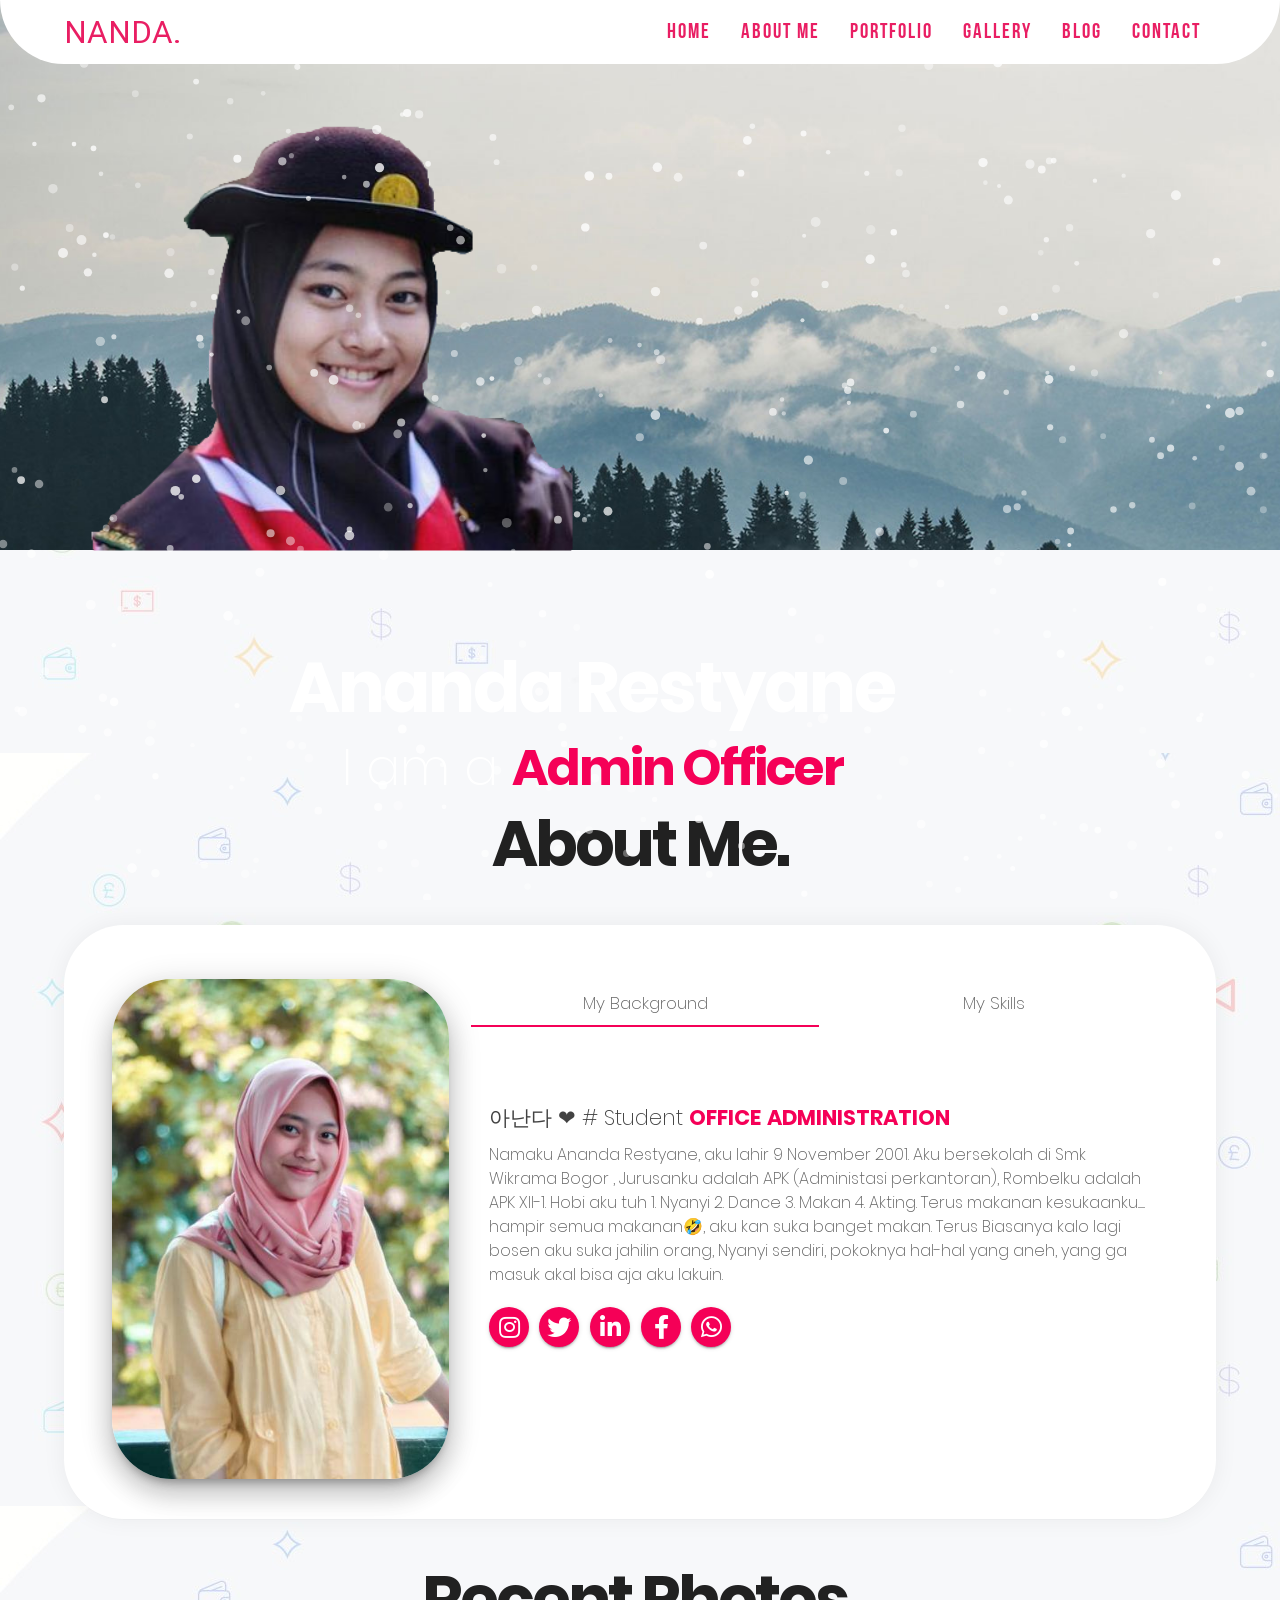
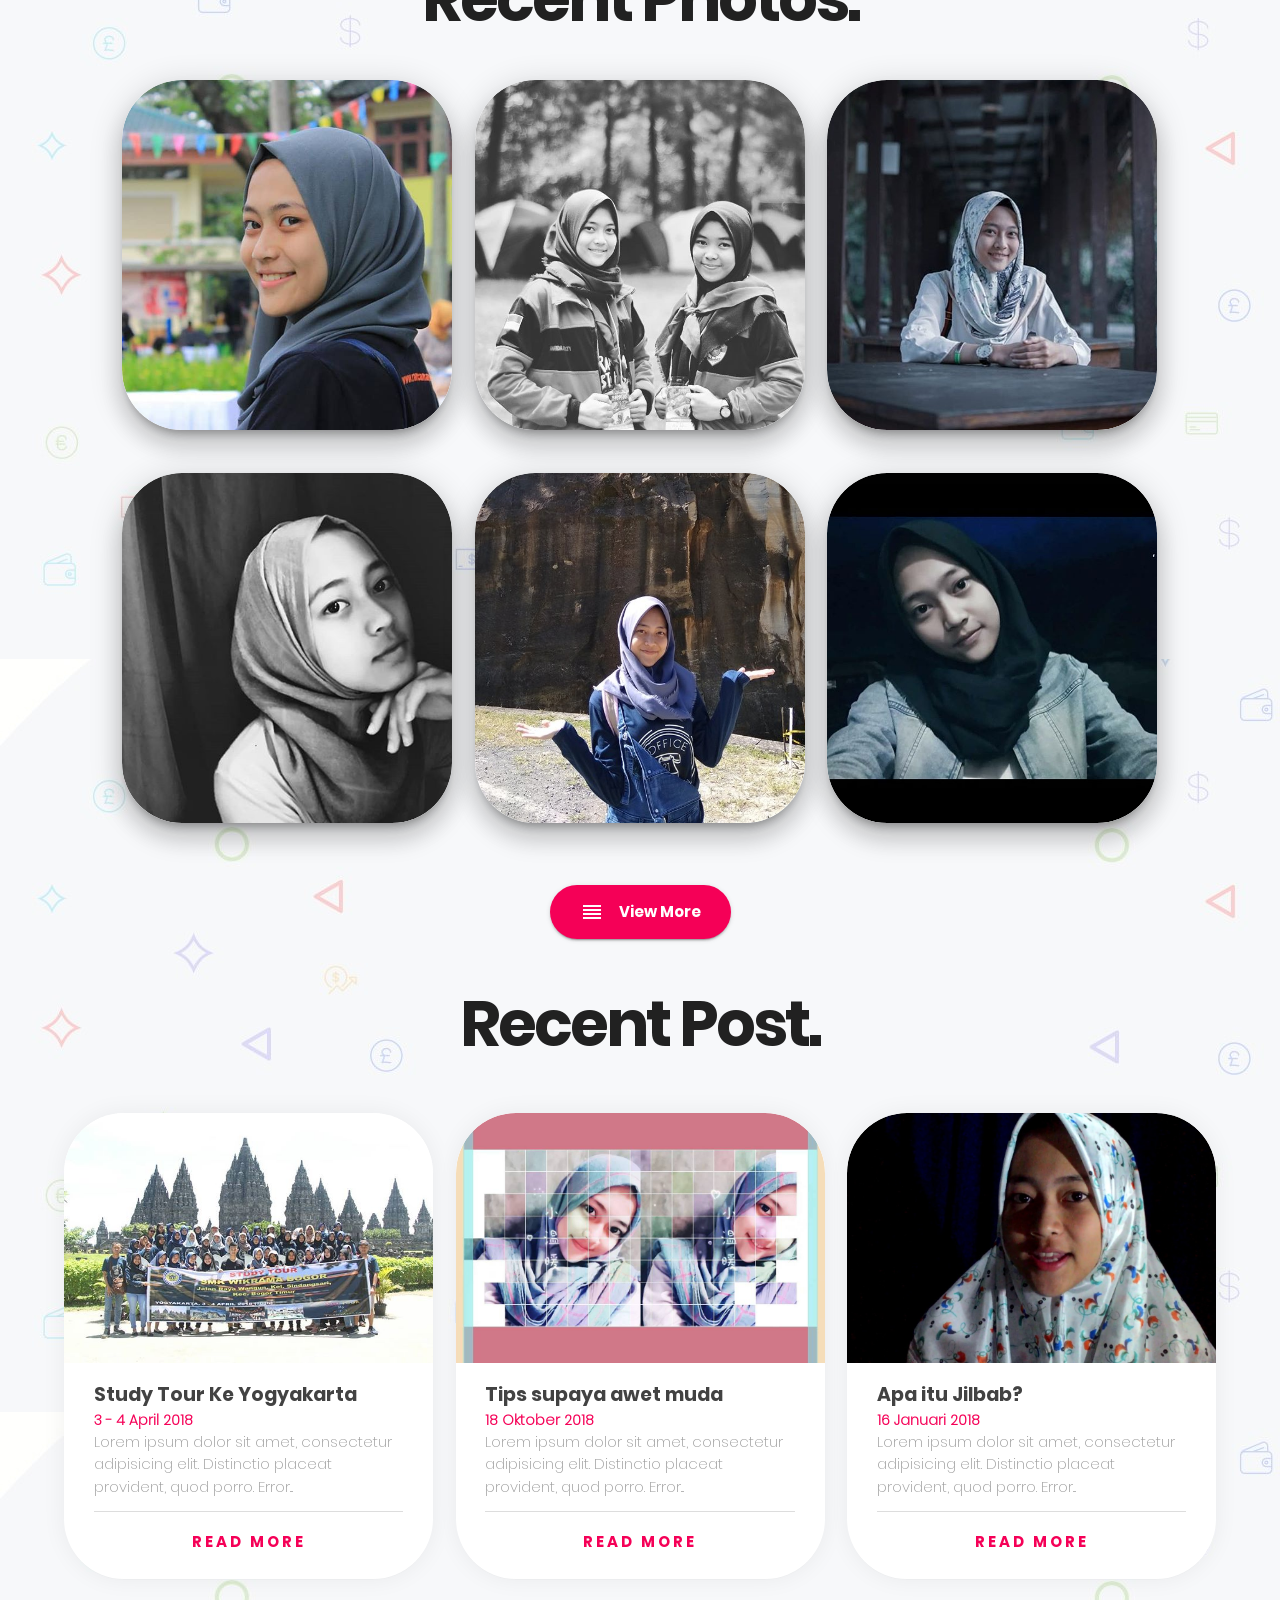
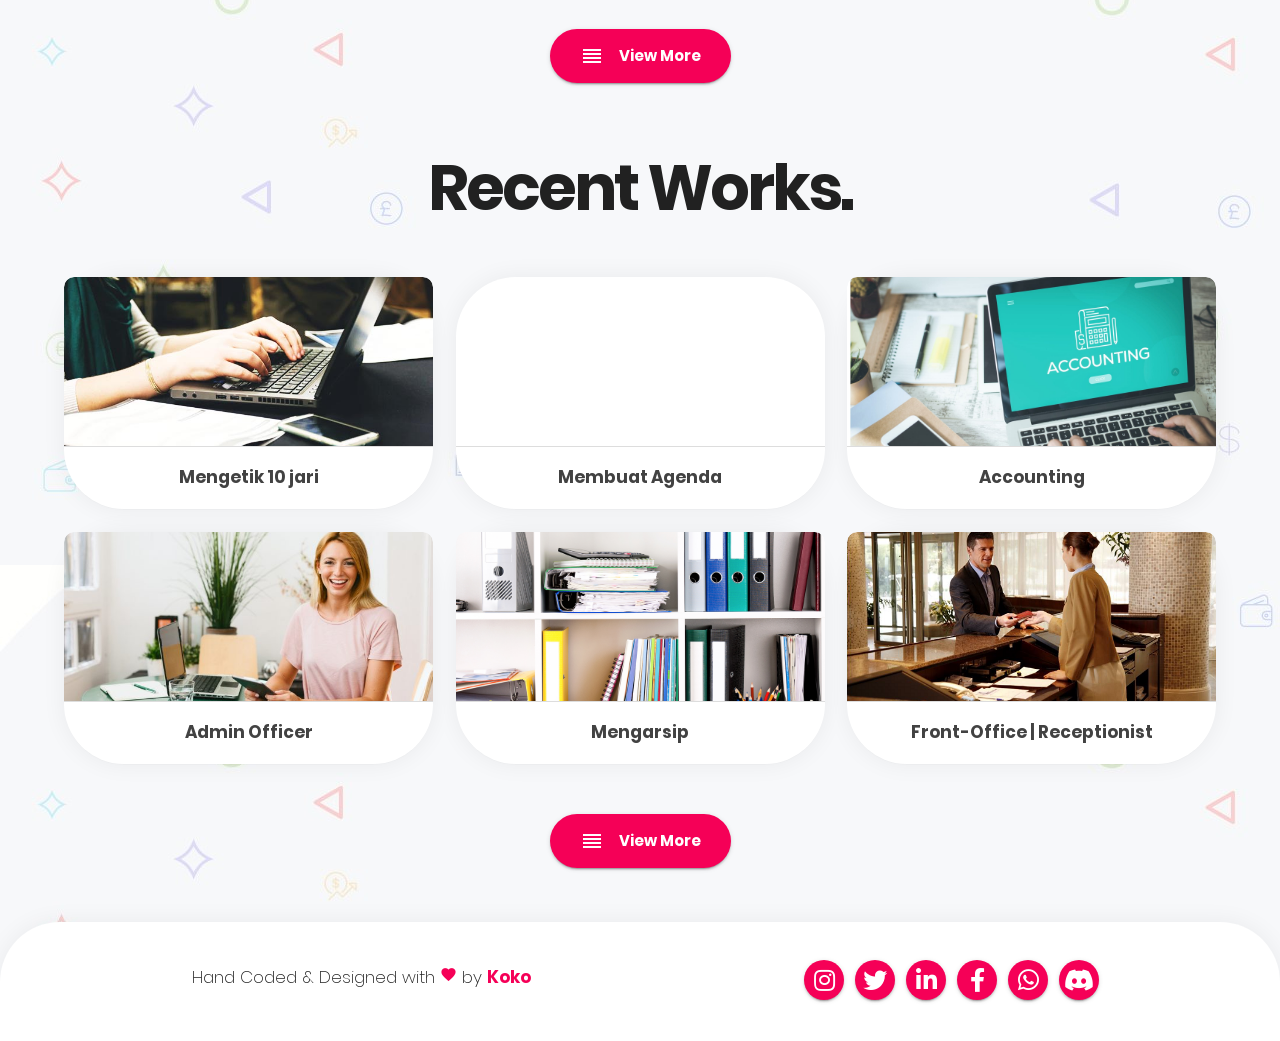
<file: index.html>
<!DOCTYPE html>
<html>
<head>
	<meta charset="utf-8">
	<meta http-equiv="X-UA-Compatible" content="IE=edge">
	<title>Ananda Restyane | Home</title>

    <link rel="icon" type="image/png" sizes='500x500' href="img/log1.png" />
	<link href="https://fonts.googleapis.com/icon?family=Material+Icons" rel="stylesheet">
	<link rel="stylesheet" href="https://use.fontawesome.com/releases/v5.4.1/css/all.css" integrity="sha384-5sAR7xN1Nv6T6+dT2mhtzEpVJvfS3NScPQTrOxhwjIuvcA67KV2R5Jz6kr4abQsz" crossorigin="anonymous">

	<link rel="stylesheet" href="css/materialize.css">
	<link rel="stylesheet" href="css/style.css">
	<link rel="stylesheet" href="css/animate.min.css">
</head>
<body >
	<div class="navbar-fixed transisi" style="position: absolute;">
		<nav class="z-depth-0 transisi navlow white">
			<div class="nav-wrapper">
				<div class="container" style="width: 90%;">
					<a href="index.html" class="brand-logo transisi monst pink-text">NANDA.</a>
					<a href="#" data-activates="mobile-demo" class="button-collapse"><i class="material-icons">menu</i></a>
					<ul class="right hide-on-med-and-down">
						<li><a href="index.html" class="navlink pink-text bebas">Home</a></li>
						<li><a href="https://www.linkedin.com/in/ananda-restyane-542095187/"  class="navlink pink-text bebas">About Me</a></li>
						<li><a href="portfolio.html" class="navlink pink-text bebas">Portfolio</a></li>
						<li><a href="gallery.html" class="navlink pink-text bebas">Gallery</a></li>
						<li><a href="blog.html" class="navlink pink-text bebas">Blog</a></li>
						<li><a href="contact.html" class="navlink pink-text bebas">Contact</a></li>
					</ul>
                  <!--   <ul id='supportdropdown' class='dropdown-content'>
                        <li><a href="#!" class="black-text bebas">Contact</a></li>d
                        <li><a href="#!" class="black-text bebas">FAQ</a></li>
                    </ul> -->

                </div>
            </div>
        </nav>
    </div>

    <canvas id="canvas" style="width: 100%;"></canvas>
    <div class="bg-cover" data-stellar-background-ratio="0.6" >
    	<div class="container" style="width: 90%;">
    		<br><br><br><br><br>
    		<div class="row">
    			<div class="col l6 hide-on-med-and-down">
    				<img src="img/Foto/20.png"  alt="" height="450" style="margin-top: -10px; ">
    			</div><br>
    			<div class="col l6 m10 s12" style=" margin-top: 5%;">
    				<h1 class="poppinsbold fadeInDown wow animated white-text center" style="letter-spacing: -2px;font-size: 70px;">Ananda Restyane</h1>
    				<h4 class="poppinsregular fadeInDown wow animated white-text center" style="font-size: 50px; margin-top: -10px">I am a <span class="poppinsbold pink-text text-accent-3 typed" id="typed">Admin Officer</span></h4>
    			</div>
    		</div>
    	</div>
    </div>

<div class="container" style="width: 90%;">
    	<h1 class="poppinsbold grey-text center text-darken-4" style="margin-top: 4%;letter-spacing: -3px;">About Me.</h1>
        <div class="card z-depth-12" style="margin-top: 4%;border-radius: 60px;">
            <div class="card-content">
                <div class="container" style="width: 95%;margin-top: 3%;">
                    <div class="row">
                        <div class="col l4 m4 s12 ig-photo">
                            <div class="zoom-wrapper z-depth-5" style="overflow:hidden;height: 500px;border-radius: 60px;">
                                <div class="card-photo" style="background-image: url(img/a.jpg); height: 100%; position: relative;"></div>
                            </div>
                        </div>
                        <div class="col l8 m8 s12">
                            <div class="row">
                                <div class="col s12">
                                    <ul class="tabs tabs-fixed-width">
                                        <li class="tab col s3"><a class="active grey-text text-darken-2 waves-effect" href="#test1" style="text-transform: capitalize;font-size: 17px;">My Background</a></li>
                                        <li class="tab col s3"><a class="grey-text text-darken-2 waves-effect" href="#test2" style="text-transform: capitalize;font-size: 17px;">My Skills</a></li>
                                        <div class="indicator" style="right: 389px; left: 0px;"></div><div class="indicator" style="right: 389px; left: 0px;"></div></ul>
                                    </div>
                                    <div id="test1" class="col s12">
                                        <div class="container" style="width: 95%;">
                                            <h4 class="grey-text text-darken-3" style="margin-top: 12%;font-size: 21px;">아난다 ❤ # Student <span class="pink-text text-accent-3 poppinsbold" style="letter-spacing: 0px;">OFFICE</span> <span class="pink-text text-accent-3 poppinsbold" style="letter-spacing: 0px;">ADMINISTRATION</span> </h4>
                                            <p class="grey-text text-darken-2" style="font-size: 16px;">Namaku Ananda Restyane, aku lahir 9 November 2001. Aku bersekolah di Smk Wikrama Bogor , Jurusanku adalah APK (Administasi perkantoran), Rombelku adalah APK XII-1. Hobi aku tuh  1. Nyanyi 2. Dance 3. Makan 4. Akting. Terus makanan kesukaanku....... hampir semua makanan🤣, aku kan suka banget makan. Terus Biasanya kalo lagi bosen aku suka jahilin orang, Nyanyi sendiri, pokoknya hal-hal yang aneh, yang ga masuk akal bisa aja aku lakuin.<br>
                                            </p>
                                            <!-- icon sosmed -->
                                            <div class="sosmed-links" style="margin-top: 3%;">
                                                <a target="_blank" href="https://www.instagram.com/nandarsty_/?hl=id" class="btn-floating pink accent-3 hoverable waves-effect waves-light" style="margin-right: 1%;"><i class="material-icons fab fa-instagram"></i></a>
                                                <a target="_blank" href="" class="btn-floating pink accent-3 hoverable waves-effect waves-light" style="margin-right: 1%;"><i class="material-icons fab fa-twitter"></i></a>
                                                <a target="_blank" href="" class="btn-floating pink accent-3 hoverable waves-effect waves-light" style="margin-right: 1%;"><i class="material-icons fab fa-linkedin-in"></i></a>
                                                <a target="_blank" href="https://www.facebook.com/ananda.restyane" class="btn-floating pink accent-3 hoverable waves-effect waves-light" style="margin-right: 1%;"><i class="material-icons fab fa-facebook-f"></i></a>
                                                <a target="_blank" href="https://api.whatsapp.com/send?phone=628" class="btn-floating pink accent-3 hoverable waves-effect waves-light" style="margin-right: 1%;"><i class="material-icons fab fa-whatsapp"></i></a>
                                            </div>

                                        </div>
                                    </div>

                                    <div id="test2" class="col s12" style="display: none;">
                                        <div class="container" style="width: 95%;">
                                            <div class="row" style="margin-top: 8%;">
                                                <div class="col l4 m12 s12" style="border-right: 1px solid #ddd;">
                                                    <p class="poppinsbold grey-text text-darken-4 center" style="font-size: 20px;letter-spacing: 0px;padding-bottom: 4%;border-bottom: 1px solid #ddd;">Microsoft Office</p>
                                                    <div class="chipz center" style="margin-top: 5%;">
                                                        <span class="chip pink accent-3 white-text poppinsbold" style="font-size: 15px;letter-spacing: 0px;">Ms. Excel</span>
                                                        <span class="chip pink accent-3 white-text poppinsbold" style="font-size: 15px;letter-spacing: 0px;">Ms. Word</span>
                                                        <span class="chip pink accent-3 white-text poppinsbold" style="font-size: 15px;letter-spacing: 0px;">Ms. Power Point</span>
                                                        <span class="chip pink accent-3 white-text poppinsbold" style="font-size: 15px;letter-spacing: 0px;">Ms. Access</span>
                                                      <!--   <span class="chip pink accent-3 white-text poppinsbold" style="font-size: 15px;letter-spacing: 0px;"></span>
                                                        <span class="chip pink accent-3 white-text poppinsbold" style="font-size: 15px;letter-spacing: 0px;"></span>
                                                        <span class="chip pink accent-3 white-text poppinsbold" style="font-size: 15px;letter-spacing: 0px;"></span>
                                                        <span class="chip pink accent-3 white-text poppinsbold" style="font-size: 15px;letter-spacing: 0px;"></span>
                                                        <span class="chip pink accent-3 white-text poppinsbold" style="font-size: 15px;letter-spacing: 0px;"></span>
                                                        <span class="chip pink accent-3 white-text poppinsbold" style="font-size: 15px;letter-spacing: 0px;"></span> -->
                                                    </div>
                                                </div>
                                                <div class="col l4 m12 s12" style="border-right: 1px solid #ddd;">
                                                    <p class="poppinsbold grey-text text-darken-4 center" style="font-size: 20px;letter-spacing: 0px;padding-bottom: 4%;border-bottom: 1px solid #ddd;">Design</p>
                                                    <div class="chipz center" style="margin-top: 5%;">
                                                        <span class="chip pink accent-3 white-text poppinsbold" style="font-size: 15px;letter-spacing: 0px;">Photoshop</span>
                                                        <span class="chip pink accent-3 white-text poppinsbold" style="font-size: 15px;letter-spacing: 0px;">Video Scribe</span>
                                                        <span class="chip pink accent-3 white-text poppinsbold" style="font-size: 15px;letter-spacing: 0px;">Movie Maker</span>
                                                        <span class="chip pink accent-3 white-text poppinsbold" style="font-size: 15px;letter-spacing: 0px;">Google SketchUp</span>
                                                      <!--<span class="chip pink accent-3 white-text poppinsbold" style="font-size: 15px;letter-spacing: 0px;">XML</span>
                                                        <span class="chip pink accent-3 white-text poppinsbold" style="font-size: 15px;letter-spacing: 0px;">Android XML</span>
                                                        <span class="chip pink accent-3 white-text poppinsbold" style="font-size: 15px;letter-spacing: 0px;">Materialize</span>
                                                        <span class="chip pink accent-3 white-text poppinsbold" style="font-size: 15px;letter-spacing: 0px;">Bootstrap</span>
                                                        <span class="chip pink accent-3 white-text poppinsbold" style="font-size: 15px;letter-spacing: 0px;">Jquery</span>
                                                        <span class="chip pink accent-3 white-text poppinsbold" style="font-size: 15px;letter-spacing: 0px;">Frameworks</span> -->
                                                    </div>
                                                </div>
                                                <div class="col l4 m12 s12" style="border-right: 1px solid #ddd;">
                                                    <p class="poppinsbold grey-text text-darken-4 center" style="font-size: 20px;letter-spacing: 0px;padding-bottom: 4%;border-bottom: 1px solid #ddd;">Other</p>
                                                    <div class="chipz center" style="margin-top: 5%;">
                                                        <span class="chip pink accent-3 white-text poppinsbold" style="font-size: 15px;letter-spacing: 0px;">Mengetik 10 jari</span>
                                                        <span class="chip pink accent-3 white-text poppinsbold" style="font-size: 15px;letter-spacing: 0px;">Mengarsip</span>
                                                        <span class="chip pink accent-3 white-text poppinsbold" style="font-size: 15px;letter-spacing: 0px;">Buat Agenda</span></span>
                                                        <span class="chip pink accent-3 white-text poppinsbold" style="font-size: 15px;letter-spacing: 0px;">Speak English</span>
                                                        <span class="chip pink accent-3 white-text poppinsbold" style="font-size: 15px;letter-spacing: 0px;">Accounting</span>
                                                        <span class="chip pink accent-3 white-text poppinsbold" style="font-size: 15px;letter-spacing: 0px;">Administration</span>
                                                        <span class="chip pink accent-3 white-text poppinsbold" style="font-size: 15px;letter-spacing: 0px;">Handling telephone</span>
                                                         <span class="chip pink accent-3 white-text poppinsbold" style="font-size: 15px;letter-spacing: 0px;">Koresponden</span>
                                                    </div>
                                                </div>
                                            </div>
                                        </div>
                                    </div>
                                </div>  
                            </div>
                        </div>
                    </div>
                </div>
            </div>
   

 <h1 class="poppinsbold grey-text center text-darken-4" style="margin-top: 4%;letter-spacing: -3px;">Recent Photos.</h1>
 
<div class="row" style="margin-top: 4%;">
  <div class="container" style="width: 90%;">
    <div id="instafeed-gallery-feed">

        <a href="img/Foto/1.jpg" target="_blank" class="col l4 m4 s12 ig-photo animated zoomIn wow" style="margin-bottom: 4%;">
            <div class="zoom-wrapper z-depth-5" style="overflow: hidden;height: 350px;border-radius: 60px;">
                <div class="card-photo " style="background-image: url(img/Foto/1.jpg);height: 100%;border-radius: 60px;position: relative;">
                    <div class="card-photo-overlay">
                        <div class="container">
                            <div class="" style="text-align: center;margin-top: 32%;">
                                <div class="row">
                                    <div class="col l2 m2 s12"></div>
                                    <div class="col l4 m4 s12">
                                        <div class="" style="text-align: center;"><span class="white-text" style="margin-top: 0%;font-size: 20px;">
                                            <i class="material-icons left" style="font-size: 25px;margin-right: -5%;line-height: inherit;">favorite</i>172</span>
                                        </div>
                                    </div>
                                    <div class="col l4 m4 s12">
                                        <div class="" style="text-align: center;"><span class="white-text" style="margin-top: 0%;font-size: 20px;"><i class="material-icons left" style="font-size: 25px;margin-right: -5%;line-height: inherit;">chat_bubble</i>21</span>
                                        </div>
                                    </div>
                                    <div class="col l2 m2 s12"></div>
                                    <div class="col l12 m12 s12">
                                        <div class="container">
                                            <div class="" style="text-align: center;">
                                                <p class="white-text center" style="font-size: 11px;"> Now that I see u 😼</p>
                                            </div>
                                        </div>
                                    </div>
                                </div>
                            </div>
                        </div>
                    </div>
                </div>
            </div>
        </a>

        <a href="img/Foto/7.jpg" target="_blank" class="col l4 m4 s12 ig-photo animated zoomIn wow" style="margin-bottom: 4%;">
            <div class="zoom-wrapper z-depth-5" style="overflow: hidden;height: 350px;border-radius: 60px;">
                <div class="card-photo " style="background-image: url(img/Foto/7.jpg);height: 100%;border-radius: 60px;position: relative;">
                    <div class="card-photo-overlay">
                        <div class="container">
                            <div class="" style="text-align: center;margin-top: 32%;">
                                <div class="row">
                                    <div class="col l2 m2 s12"></div>
                                    <div class="col l4 m4 s12">
                                        <div class="" style="text-align: center;"><span class="white-text" style="margin-top: 0%;font-size: 20px;"><i class="material-icons left" style="font-size: 25px;margin-right: -5%;line-height: inherit;">favorite</i>220</span>
                                        </div>
                                    </div>
                                    <div class="col l4 m4 s12">
                                        <div class="" style="text-align: center;"><span class="white-text" style="margin-top: 0%;font-size: 20px;"><i class="material-icons left" style="font-size: 25px;margin-right: -5%;line-height: inherit;">chat_bubble</i>65</span>
                                        </div>
                                    </div>
                                    <div class="col l2 m2 s12"></div>
                                    <div class="col l12 m12 s12">
                                        <div class="container">
                                            <div class="" style="text-align: center;">
                                                <p class="white-text center" style="font-size: 11px;">Kegiatan Bantara selama 3 hari ❤</p>
                                            </div>
                                        </div>
                                    </div>
                                </div>
                            </div>
                        </div>
                    </div>
                </div>
            </div>
        </a>

        <a href="img/Foto/13.jpg" target="_blank" class="col l4 m4 s12 ig-photo animated zoomIn wow" style="margin-bottom: 4%;">
            <div class="zoom-wrapper z-depth-5" style="overflow: hidden;height: 350px;border-radius: 60px;">
                <div class="card-photo " style="background-image: url(img/Foto/13.jpg);height: 100%;border-radius: 60px;position: relative;">
                    <div class="card-photo-overlay">
                        <div class="container">
                            <div class="" style="text-align: center;margin-top: 32%;">
                                <div class="row">
                                    <div class="col l2 m2 s12"></div>
                                    <div class="col l4 m4 s12">
                                        <div class="" style="text-align: center;"><span class="white-text" style="margin-top: 0%;font-size: 20px;"><i class="material-icons left" style="font-size: 25px;margin-right: -5%;line-height: inherit;">favorite</i>204</span>
                                        </div>
                                    </div>
                                    <div class="col l4 m4 s12">
                                        <div class="" style="text-align: center;"><span class="white-text" style="margin-top: 0%;font-size: 20px;"><i class="material-icons left" style="font-size: 25px;margin-right: -5%;line-height: inherit;">chat_bubble</i>26</span>
                                        </div>
                                    </div>
                                    <div class="col l2 m2 s12"></div>
                                    <div class="col l12 m12 s12">
                                        <div class="container">
                                            <div class="" style="text-align: center;">
                                                <p class="white-text center" style="font-size: 11px;">some moments become memories 🤣</p>
                                            </div>
                                        </div>
                                    </div>
                                </div>
                            </div>
                        </div>
                    </div>
                </div>
            </div>
        </a>

        <a href="img/Foto/6.jpg" target="_blank" class="col l4 m4 s12 ig-photo animated zoomIn wow" style="margin-bottom: 4%;">
            <div class="zoom-wrapper z-depth-5" style="overflow: hidden;height: 350px;border-radius: 60px;">
                <div class="card-photo " style="background-image: url(img/Foto/6.jpg);height: 100%;border-radius: 60px;position: relative;">
                    <div class="card-photo-overlay">
                        <div class="container">
                            <div class="" style="text-align: center;margin-top: 32%;">
                                <div class="row">
                                    <div class="col l2 m2 s12"></div>
                                    <div class="col l4 m4 s12">
                                        <div class="" style="text-align: center;"><span class="white-text" style="margin-top: 0%;font-size: 20px;"><i class="material-icons left" style="font-size: 25px;margin-right: -5%;line-height: inherit;">favorite</i>195</span>
                                        </div>
                                    </div>
                                    <div class="col l4 m4 s12">
                                        <div class="" style="text-align: center;"><span class="white-text" style="margin-top: 0%;font-size: 20px;"><i class="material-icons left" style="font-size: 25px;margin-right: -5%;line-height: inherit;">chat_bubble</i>33</span>
                                        </div>
                                    </div>
                                    <div class="col l2 m2 s12"></div>
                                    <div class="col l12 m12 s12">
                                        <div class="container">
                                            <div class="" style="text-align: center;">
                                                <p class="white-text center" style="font-size: 11px;">Setiap orang punya hidup yang unik 😜</p>
                                            </div>
                                        </div>
                                    </div>
                                </div>
                            </div>
                        </div>
                    </div>
                </div>
            </div>
        </a>

        <a href="img/Foto/8.jpg" target="_blank" class="col l4 m4 s12 ig-photo animated zoomIn wow" style="margin-bottom: 4%;">
            <div class="zoom-wrapper z-depth-5" style="overflow: hidden;height: 350px;border-radius: 60px;">
                <div class="card-photo " style="background-image: url(img/Foto/8.jpg);height: 100%;border-radius: 60px;position: relative;">
                    <div class="card-photo-overlay">
                        <div class="container">
                            <div class="" style="text-align: center;margin-top: 32%;">
                                <div class="row">
                                    <div class="col l2 m2 s12"></div>
                                    <div class="col l4 m4 s12">
                                        <div class="" style="text-align: center;"><span class="white-text" style="margin-top: 0%;font-size: 20px;"><i class="material-icons left" style="font-size: 25px;margin-right: -5%;line-height: inherit;">favorite</i>188</span>
                                        </div>
                                    </div>
                                    <div class="col l4 m4 s12">
                                        <div class="" style="text-align: center;"><span class="white-text" style="margin-top: 0%;font-size: 20px;"><i class="material-icons left" style="font-size: 25px;margin-right: -5%;line-height: inherit;">chat_bubble</i>24</span>
                                        </div>
                                    </div>
                                    <div class="col l2 m2 s12"></div>
                                    <div class="col l12 m12 s12">
                                        <div class="container">
                                            <div class="" style="text-align: center;">
                                                <p class="white-text center" style="font-size: 11px;">Moments di Yogyakarta 👌</p>
                                            </div>
                                        </div>
                                    </div>
                                </div>
                            </div>
                        </div>
                    </div>
                </div>
            </div>
        </a>

        <a href="img/Foto/11.jpg" target="_blank" class="col l4 m4 s12 ig-photo animated zoomIn wow" style="margin-bottom: 4%;">
            <div class="zoom-wrapper z-depth-5" style="overflow: hidden;height: 350px;border-radius: 60px;">
                <div class="card-photo" style="background-image: url(img/Foto/11.jpg);height: 100%;border-radius: 60px;position: relative;">
                    <div class="card-photo-overlay">
                        <div class="container">
                            <div class="" style="text-align: center;margin-top: 32%;">
                                <div class="row">
                                    <div class="col l2 m2 s12"></div>
                                    <div class="col l4 m4 s12">
                                        <div class="" style="text-align: center;"><span class="white-text" style="margin-top: 0%;font-size: 20px;"><i class="material-icons left" style="font-size: 25px;margin-right: -5%;line-height: inherit;">favorite</i>153</span>
                                        </div>
                                    </div>
                                    <div class="col l4 m4 s12">
                                        <div class="" style="text-align: center;"><span class="white-text" style="margin-top: 0%;font-size: 20px;"><i class="material-icons left" style="font-size: 25px;margin-right: -5%;line-height: inherit;">chat_bubble</i>18</span>
                                        </div>
                                    </div>
                                    <div class="col l2 m2 s12"></div>
                                    <div class="col l12 m12 s12">
                                        <div class="container">
                                            <div class="" style="text-align: center;">
                                                <p class="white-text center" style="font-size: 11px;">Moments 😋😻🙊</p>
                                            </div>
                                        </div>
                                    </div>
                                </div>
                            </div>
                        </div>
                    </div>
                </div>
            </div>
        </a>

    </div>
</div>
<!-- <button id="btn-instafeed-load" class="btn">Load more</button> -->
</div>
<div class="row">
    <div class="col s12">
        <div class="center">
            <a href="gallery.html" class="btn btn-large pink accent-3 poppinsbold waves-effect waves-light" style="letter-spacing: 0px;text-transform: capitalize;"><i class="material-icons left">reorder</i>View More</a>
        </div>
    </div>
</div>
</div>




<h1 class="poppinsbold grey-text center text-darken-4" style="margin-top: 4%;letter-spacing: -3px;">Recent Post.</h1>

<div class="container" style="width: 90%;">
    <div class="row" style="margin-top: 4%;">

        <div class="col l4 m4 s12 ig-photo">
            <div class="card z-depth-12" style="border-radius: 60px;">
                <div class="card-image" style="overflow: hidden;height: 250px;border-top-left-radius: 60px;border-top-right-radius: 60px;">
                    <div class="card-photo" style="background-image: url(img/Foto/16.jpg);height: 100%;border-top-left-radius: 60px;border-top-right-radius: 60px;position: relative;"></div>
                </div>
                <div class="card-content" style="padding-top: 5%;padding-bottom: 5%;padding-left: 8%;padding-right: 8%;">
                    <a href="#" class="grey-text text-darken-3 poppinsbold" style="font-size: 19px;font-weight: bold;letter-spacing: 0px;">Study Tour Ke Yogyakarta</a>
                    <p class="pink-text text-accent-3" style="font-size: 14px;font-weight: bold;">3 - 4 April 2018</p>
                    <p class="grey-text" style="font-size: 15px;border-bottom: 1px solid #ddd;padding-bottom: 4%;margin-bottom: 4%;">Lorem ipsum dolor sit amet, consectetur adipisicing elit. Distinctio placeat provident, quod porro. Error...</p>
                    <div class="center">
                        <a href="blog_post.html" class="btn-flat pink-text text-accent-3 poppinsbold" style="font-size: 15px;letter-spacing: 3px;">Read More</a>
                    </div>
                </div>
            </div>
        </div>

        <div class="col l4 m4 s12 ig-photo">
            <div class="card z-depth-12" style="border-radius: 60px;">
                <div class="card-image" style="overflow: hidden;height: 250px;border-top-left-radius: 60px;border-top-right-radius: 60px;">
                    <div class="card-photo" style="background-image: url(img/Foto/4.jpg);height: 100%;border-top-left-radius: 60px;border-top-right-radius: 60px;position: relative;"></div>
                </div>
                <div class="card-content" style="padding-top: 5%;padding-bottom: 5%;padding-left: 8%;padding-right: 8%;">
                    <a href="#" class="grey-text text-darken-3 poppinsbold" style="font-size: 19px;font-weight: bold;letter-spacing: 0px;">Tips supaya awet muda</a>
                    <p class="pink-text text-accent-3" style="font-size: 14px;font-weight: bold;">18 Oktober 2018</p>
                    <p class="grey-text" style="font-size: 15px;border-bottom: 1px solid #ddd;padding-bottom: 4%;margin-bottom: 4%;">Lorem ipsum dolor sit amet, consectetur adipisicing elit. Distinctio placeat provident, quod porro. Error...</p>
                    <div class="center">
                        <a href="blog_post.html" class="btn-flat pink-text text-accent-3 poppinsbold" style="font-size: 15px;letter-spacing: 3px;">Read More</a>
                    </div>
                </div>
            </div>
        </div>

        <div class="col l4 m4 s12 ig-photo">
            <div class="card z-depth-12" style="border-radius: 60px;">
                <div class="card-image" style="overflow: hidden;height: 250px;border-top-left-radius: 60px;border-top-right-radius: 60px;">
                    <div class="card-photo" style="background-image: url(img/Foto/youtube.jpg);height: 100%;border-top-left-radius: 60px;border-top-right-radius: 60px;position: relative;"></div>
                </div>
                <div class="card-content" style="padding-top: 5%;padding-bottom: 5%;padding-left: 8%;padding-right: 8%;">
                    <a href="#" class="grey-text text-darken-3 poppinsbold" style="font-size: 19px;font-weight: bold;letter-spacing: 0px;">Apa itu Jilbab?</a>
                    <p class="pink-text text-accent-3" style="font-size: 14px;font-weight: bold;">16 Januari 2018</p>
                    <p class="grey-text" style="font-size: 15px;border-bottom: 1px solid #ddd;padding-bottom: 4%;margin-bottom: 4%;">Lorem ipsum dolor sit amet, consectetur adipisicing elit. Distinctio placeat provident, quod porro. Error...</p>
                    <div class="center">
                        <a href="https://www.youtube.com/watch?v=q3kV3FjfJPU" class="btn-flat pink-text text-accent-3 poppinsbold" style="font-size: 15px;letter-spacing: 3px;">Read More</a>
                    </div>
                </div>
            </div>
        </div>

        <div class="row">
            <div class="col s12">
                <div class="center" style="margin-top: 3%;">
                    <a href="blog.html" class="btn btn-large pink accent-3 poppinsbold waves-effect waves-light" style="letter-spacing: 0px;text-transform: capitalize;"><i class="material-icons left">reorder</i>View More</a>
                </div>
            </div>
        </div>
    </div>
</div>


<h1 class="poppinsbold grey-text center text-darken-4" style="margin-top: 4%;letter-spacing: -3px;">Recent Works.</h1>

<div class="container" style="width: 90%;">
    <div class="row" style="margin-top: 4%;">

        <div class="col l4 m4 s12 port-photo">
            <div class="card z-depth-12" style="border-radius: 60px;">
                <div class="card-image" style="overflow: hidden;height: 170px;border-top-left-radius: 10px;border-top-right-radius: 10px;border-bottom:1px solid #ddd;">
                    <div class="card-photo" style="background-image: url(img/Portfolio/2.jpg);height: 100%;position: relative;border-top-left-radius: 10px;border-top-right-radius: 10px;"></div>
                </div>
                <div class="card-content" style="padding-top: 5%;padding-bottom: 5%;padding-left: 8%;padding-right: 8%;">
                    <p href="#" class="grey-text center text-darken-3 poppinsbold" style="font-size: 17px;font-weight: bold;letter-spacing: 0px;">Mengetik 10 jari</p>
                </div>
            </div>
        </div>

        <div class="col l4 m4 s12 port-photo">
            <div class="card z-depth-12" style="border-radius: 60px;">
                <div class="card-image" style="overflow: hidden;height: 170px;border-top-left-radius: 10px;border-top-right-radius: 10px;border-bottom:1px solid #ddd;">
                    <div class="card-photo" style="background-image: url(http://jokowarino.id/wp-content/uploads/2016/02/g-16.png);height: 100%;border-top-left-radius: 10px;border-top-right-radius: 10px;position: relative;"></div>
                </div>
                <div class="card-content" style="padding-top: 5%;padding-bottom: 5%;padding-left: 8%;padding-right: 8%;">
                    <p href="#" class="grey-text center text-darken-3 poppinsbold" style="font-size: 17px;font-weight: bold;letter-spacing: 0px;">Membuat Agenda</p>
                </div>
            </div>
        </div>

        <div class="col l4 m4 s12 port-photo">
            <div class="card z-depth-12" style="border-radius: 60px;">
                <div class="card-image" style="overflow: hidden;height: 170px;border-top-left-radius: 10px;border-top-right-radius: 10px;border-bottom:1px solid #ddd;">
                    <div class="card-photo" style="background-image: url(img/Portfolio/3.jpg);height: 100%;border-top-left-radius: 10px;border-top-right-radius: 10px;position: relative;"></div>
                </div>
                <div class="card-content" style="padding-top: 5%;padding-bottom: 5%;padding-left: 8%;padding-right: 8%;">
                    <p href="#" class="grey-text center text-darken-3 poppinsbold" style="font-size: 17px;font-weight: bold;letter-spacing: 0px;">Accounting</p>
                </div>
            </div>
        </div>

        <div class="col l4 m4 s12 port-photo">
            <div class="card z-depth-12" style="border-radius: 60px;">
                <div class="card-image" style="overflow: hidden;height: 170px;border-top-left-radius: 10px;border-top-right-radius: 10px;border-bottom:1px solid #ddd;">
                    <div class="card-photo" style="background-image: url(img/Portfolio/1.jpg);height: 100%;border-top-left-radius: 10px;border-top-right-radius: 10px;position: relative;"></div>
                </div>
                <div class="card-content" style="padding-top: 5%;padding-bottom: 5%;padding-left: 8%;padding-right: 8%;">
                    <p href="#" class="grey-text center text-darken-3 poppinsbold" style="font-size: 17px;font-weight: bold;letter-spacing: 0px;">Admin Officer</p>
                </div>
            </div>
        </div>

        <div class="col l4 m4 s12 port-photo">
            <div class="card z-depth-12" style="border-radius: 60px;">
                <div class="card-image" style="overflow: hidden;height: 170px;border-top-left-radius: 10px;border-top-right-radius: 10px;border-bottom:1px solid #ddd;">
                    <div class="card-photo" style="background-image: url(img/Portfolio/7.jpg);height: 100%;border-top-left-radius: 10px;border-top-right-radius: 10px;position: relative;"></div>
                </div>
                <div class="card-content" style="padding-top: 5%;padding-bottom: 5%;padding-left: 8%;padding-right: 8%;">
                    <p href="#" class="grey-text center text-darken-3 poppinsbold" style="font-size: 17px;font-weight: bold;letter-spacing: 0px;">Mengarsip</p>
                </div>
            </div>
        </div>

        <div class="col l4 m4 s12 port-photo">
            <div class="card z-depth-12" style="border-radius: 60px;">
                <div class="card-image" style="overflow: hidden;height: 170px;border-top-left-radius: 10px;border-top-right-radius: 10px;border-bottom:1px solid #ddd;">
                    <div class="card-photo" style="background-image: url(img/Portfolio/6.jpg);height: 100%;border-top-left-radius: 10px;border-top-right-radius: 10px;position: relative;"></div>
                </div>
                <div class="card-content" style="padding-top: 5%;padding-bottom: 5%;padding-left: 8%;padding-right: 8%;">
                    <p href="#" class="grey-text center text-darken-3 poppinsbold" style="font-size: 17px;font-weight: bold;letter-spacing: 0px;">Front-Office | Receptionist</p>
                </div>
            </div>
        </div>

        <div class="col s12">
            <div class="center" style="margin-top: 3%;margin-bottom: 3%;">
                <a href="portfolio.html" class="btn btn-large pink accent-3 poppinsbold waves-effect waves-light" style="letter-spacing: 0px;text-transform: capitalize;"><i class="material-icons left">reorder</i>View More</a>
            </div>
        </div>
    </div>


</div>

</div>
</div>
</div>
</div>

<!-- ini footer yee -->
<div class="mini-footer white z-depth-12" style="width: 100%;padding-top: 1.5%;padding-bottom: 0.1%;border-top-right-radius: 60px;border-top-left-radius: 60px;">
   <div class="container">
      <div class="row">
         <div class="col l8 m12 s12" style="margin-top: 0.7%;">
            <p style="font-size: 17px;">Hand Coded &amp; Designed with <i class="material-icons pink-text text-accent-3" style="line-height: 17px;font-size: 17px;">favorite</i> by <span class="pink-text text-accent-3 poppinsbold" style="letter-spacing: 0px;">Koko</span></p>
        </div>
        <div class="col l4 m12 s12" style="margin-top: 2%;">
            <div class="row">
               <div class="col l2 m2 s4">
                  <div class="center">
                     <a target="_blank" href="" class="btn-floating pink accent-3 hoverable waves-effect waves-light" style="margin-right: 1%;"><i class="material-icons fab fa-instagram"></i></a>
                 </div>
             </div>
             <div class="col l2 m2 s4">
              <div class="center">
                 <a target="_blank" href="" class="btn-floating  pink accent-3 hoverable waves-effect waves-light" style="margin-right: 1%;"><i class="material-icons fab fa-twitter"></i></a>
             </div>
         </div>
         <div class="col l2 m2 s4">
          <div class="center">
             <a target="_blank" href="" class="btn-floating  pink accent-3 hoverable waves-effect waves-light" style="margin-right: 1%;"><i class="material-icons fab fa-linkedin-in"></i></a>
         </div>
     </div>
     <div class="col l2 m2 s4">
      <div class="center">
         <a target="_blank" href="" class="btn-floating  pink accent-3 hoverable waves-effect waves-light" style="margin-right: 1%;"><i class="material-icons fab fa-facebook-f"></i></a>
     </div>
 </div>
 <div class="col l2 m2 s4">
  <div class="center">
     <a target="_blank" href="" class="btn-floating  pink accent-3 hoverable waves-effect waves-light" style="margin-right: 1%;"><i class="material-icons fab fa-whatsapp"></i></a>
 </div>
</div>
<div class="col l2 m2 s4">
  <div class="center">
     <a target="_blank" href="" class="btn-floating  pink accent-3 hoverable waves-effect waves-light" style="margin-right: 1%;"><i class="material-icons fab fa-discord"></i></a>
 </div>
</div>
</div>
</div>
</div>
</div>
</div>
</div>

<script type="text/javascript" src="js/jquery-2.2.0.min.js"></script>
<script type="text/javascript" src="js/materialize.min.js"></script>
<script type="text/javascript" src="js/init.js"></script>
<!-- <script type="text/javascript" src="js/typed.min.js"></script>
    <script type="text/javascript" src="js/typed.js"></script> -->
    <script src="js/wow.min.js"></script>
    <script>
        (function() {
            var requestAnimationFrame = window.requestAnimationFrame || window.mozRequestAnimationFrame || window.webkitRequestAnimationFrame || window.msRequestAnimationFrame ||
            function(callback) {
                window.setTimeout(callback, 1000 / 60);
            };
            window.requestAnimationFrame = requestAnimationFrame;
        })();


        var flakes = [],
        canvas = document.getElementById("canvas"),
        ctx = canvas.getContext("2d"),
        flakeCount = 400,
        mX = -100,
        mY = -100

        canvas.width = window.innerWidth;
        canvas.height = window.innerHeight;

        function snow() {
            ctx.clearRect(0, 0, canvas.width, canvas.height);

            for (var i = 0; i < flakeCount; i++) {
                var flake = flakes[i],
                x = mX,
                y = mY,
                minDist = 150,
                x2 = flake.x,
                y2 = flake.y;

                var dist = Math.sqrt((x2 - x) * (x2 - x) + (y2 - y) * (y2 - y)),
                dx = x2 - x,
                dy = y2 - y;

                if (dist < minDist) {
                    var force = minDist / (dist * dist),
                    xcomp = (x - x2) / dist,
                    ycomp = (y - y2) / dist,
                    deltaV = force / 2;

                    flake.velX -= deltaV * xcomp;
                    flake.velY -= deltaV * ycomp;

                } else {
                    flake.velX *= .98;
                    if (flake.velY <= flake.speed) {
                        flake.velY = flake.speed
                    }
                    flake.velX += Math.cos(flake.step += .05) * flake.stepSize;
                }

                ctx.fillStyle = "rgba(255,255,255," + flake.opacity + ")";
                flake.y += flake.velY;
                flake.x += flake.velX;

                if (flake.y >= canvas.height || flake.y <= 0) {
                    reset(flake);
                }


                if (flake.x >= canvas.width || flake.x <= 0) {
                    reset(flake);
                }

                ctx.beginPath();
                ctx.arc(flake.x, flake.y, flake.size, 0, Math.PI * 2);
                ctx.fill();
            }
            requestAnimationFrame(snow);
        };

        function reset(flake) {flake.x = Math.floor(Math.random() * canvas.width);flake.y = 0;flake.size = (Math.random() * 3) + 2;flake.speed = (Math.random() * 1) + 0.5;flake.velY = flake.speed;flake.velX = 0;flake.opacity = (Math.random() * 0.5) + 0.3;}

        function init() {
            for (var i = 0; i < flakeCount; i++) {
                var x = Math.floor(Math.random() * canvas.width),
                y = Math.floor(Math.random() * canvas.height),
                size = (Math.random() * 3) + 2,
                speed = (Math.random() * 1) + 0.5,
                opacity = (Math.random() * 0.5) + 0.3;

                flakes.push({
                    speed: speed,
                    velY: speed,
                    velX: 0,
                    x: x,
                    y: y,
                    size: size,
                    stepSize: (Math.random()) / 30,
                    step: 0,
                    opacity: opacity
                });
            }

            snow();
        };

        canvas.addEventListener("mousemove", function(e) {mX = e.clientX,mY = e.clientY});
        window.addEventListener("resize",function(){canvas.width = window.innerWidth;canvas.height = window.innerHeight;})
        new WOW().init();
        init();

    </script>




</body>
</html>
</file>
<file: css/style.css>
body{background-image: url(../img/body1.jpg);font-family: 'poppinsregular';}
@font-face {font-family: 'poppinsbold';src: url(../fonts/Poppins-Bold.ttf);}
@font-face {font-family: 'poppinsregular';src: url(../fonts/Poppins-ExtraLight.ttf);}
@font-face {font-family: 'montserratblc';src: url(../fonts/Montserrat-Black.otf);}
@font-face {font-family: 'montserratblc';src: url(../fonts/Montserrat-Black.otf);}
@font-face {font-family: 'bebas';src: url(../fonts/BebasNeue.otf);}
.light {font-weight: 300;font-family: 'roboto', sans-serif !Important;}
.monst{font-family: 'montserrat', 'roboto', sans-serif;}
.montblc {font-family: 'montserratblc', 'roboto', sans-serif;}
.poppinsbold {font-family: 'poppinsbold', 'roboto', sans-serif;letter-spacing: -2px;}
.poppinsregular {font-family: 'poppinsregular', 'roboto', sans-serif;}
.transisi {transition: 0.3s all ease;-webkit-transition: 0.3s all ease;-o-transition: 0.3s all ease;-moz-transition: 0.3s all ease;}
.card-content{padding-top: 10%;padding-bottom: 10%;padding-left: 8%;padding-right: 8%;}
.bebas {font-family: 'bebas', 'roboto', sans-serif;font-size: 21px;}
.contain{width: 100%;position: absolute;}
.navlow{border-bottom-right-radius: 100px;border-bottom-left-radius: 100px;}
.bg-cover {/* background-image: url(https://images.pexels.com/photos/5782/nature-flowers-vintage-plant.jpg?auto=compress&cs=tinysrgb&dpr=2&h=750&w=1260); */background-image: url(../img/bg.jpg);     /*  background-image: url(../img/banner.jpeg); */background-position: bottom;background-repeat: no-repeat;background-attachment: fixed;background-size: cover;height: 550px;}
.card-photo{width: 100%;height: 225px;background-size: cover;background-position: center;transition: 0.3s all ease-in-out;-moz-transition: 0.3s all ease-in-out;-o-transition: 0.3s all ease-in-out;-webkit-transition: 0.3s all ease-in-out;}
.card-data {margin-top: 40%;transform: scale(0);transition: 0.8s all ease-in;}
.ig-photo:hover .card-data {animation: muncul 0.6s;transform: scale(1);}
.ig-photo:hover .card-photo {transform: scale(1.5, 1.5);}
.port-photo:hover .card-photo {transform: scale(1.1, 1.1);}
.card-data {margin-top: 40%;transform: scale(0);transition: 0.8s all ease-in;}
.ig-photo:hover .card-photo-overlay {/* height: 100%; */opacity: 1;transform: scale(1);}
.card-photo-overlay {width: 100%;height: 100%;position: absolute;background-color: rgba(245, 0, 87, 0.7);top: 0;left: 0;opacity: 0;transform: scale(0);border-radius: 60px;transition: 0.3s all ease;-webkit-transition: 0.3s all ease;-moz-transition: 0.3s all ease;-o-transition: 0.3s all ease;}
.black-overlay {width: 100%;height: 100%;position: absolute;background-color: rgba(0, 0, 0, 0.5);top: 0;left: 0;transition: 0.3s all ease;-webkit-transition: 0.3s all ease;-moz-transition: 0.3s all ease;-o-transition: 0.3s all ease;}
.card>img{border-radius: 6%;}
.bg-img2{background-image: url(../img/banner.jpeg);}
.z-depth-12 {box-shadow: 0 0px 24px 0 rgba(0, 0, 0, 0.06), 0 1px 0px 0 rgba(0, 0, 0, 0.02);}
.z-depth-5 {box-shadow: 0 16px 24px 2px rgba(0, 0, 0, 0.14), 0 6px 30px 5px rgba(0, 0, 0, 0.12), 0 8px 10px -5px rgba(0, 0, 0, 0.3);}
canvas{position:absolute;top:0;}
.parallax-counter-v4 {z-index: 1;height: 400px;overflow: hidden;text-align: center;position: relative;background: url(../img/bg.jpg) 50% 0 fixed;}
@media (max-width: 767px){.btn-floating {margin-top: 10px;}.material-icons{margin-left: 80px;}}
/* custom css materialize */
@media only screen and (min-width: 601px){
.row .col.m10 {width: 83.3333333333%;margin-left: 50px;left: auto;right: auto;}
</file>
